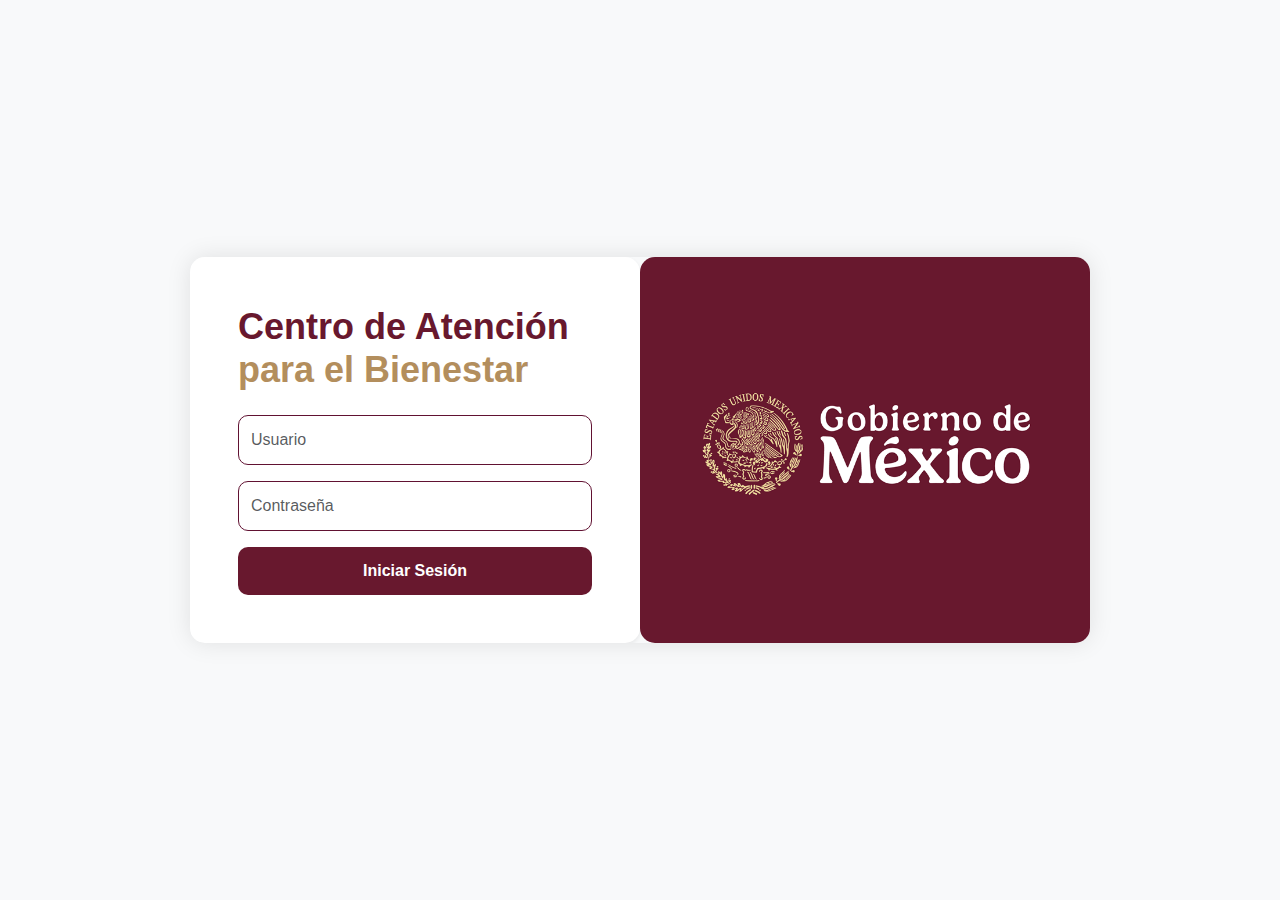
<file: frontend/index.html>
<!DOCTYPE html>
<html lang="es">

<head>
  <meta charset="UTF-8" />
  <meta name="viewport" content="width=device-width, initial-scale=1.0" />
  <title>Login</title>
  <link href="https://cdn.jsdelivr.net/npm/bootstrap@5.3.0/dist/css/bootstrap.min.css" rel="stylesheet">
  <link rel="stylesheet" href="login.css" />
</head>

<body>
  <div class="container-fluid min-vh-100 d-flex justify-content-center align-items-center bg-light"
    style="color: #B38E5D;">
    <div class="row w-100"
      style="max-width: 900px; box-shadow: 0 0 25px rgba(0,0,0,0.1); border-radius: 15px; overflow: hidden;">

      <!-- Login -->                        
   <!-- Login.html -->
<div class="col-md-6 p-5 bg-white shadow-sm rounded-start">
  <h2 class="fw-bold mb-4" style="color: #68182E;">Centro de Atención<span style="color: #B38E5D;"> para el Bienestar</span></h2>
  <h4 class="mb-4 text-dark"></h4>
  <form id="loginForm">
    <div class="mb-3">      
      <input type="text" class="form-control" id="username" placeholder="Usuario" required>
    </div>
    <div class="mb-3">
      <input type="password" id="password" class="form-control" placeholder="Contraseña" required>
    </div>
    <button type="submit" class="btn w-100 text-white" style="background-color: #68182E;">Iniciar Sesión</button>
  </form>

</div>

      <!-- Imagen / Diseño derecho -->
      <div class="col-md-6 d-md-flex justify-content-center align-items-center bg-custom position-relative rounded-end">
        <div class="text-center text-white p-4">              
          <img src="Imagen2.png" class="logo-gobierno" alt="Icono" />
        </div>
      </div>

    </div>
  </div>



  <script src="auth.js"></script>
  <script src="https://cdn.jsdelivr.net/npm/bootstrap@5.3.0/dist/js/bootstrap.bundle.min.js"></script>
</body>

</html>
</file>
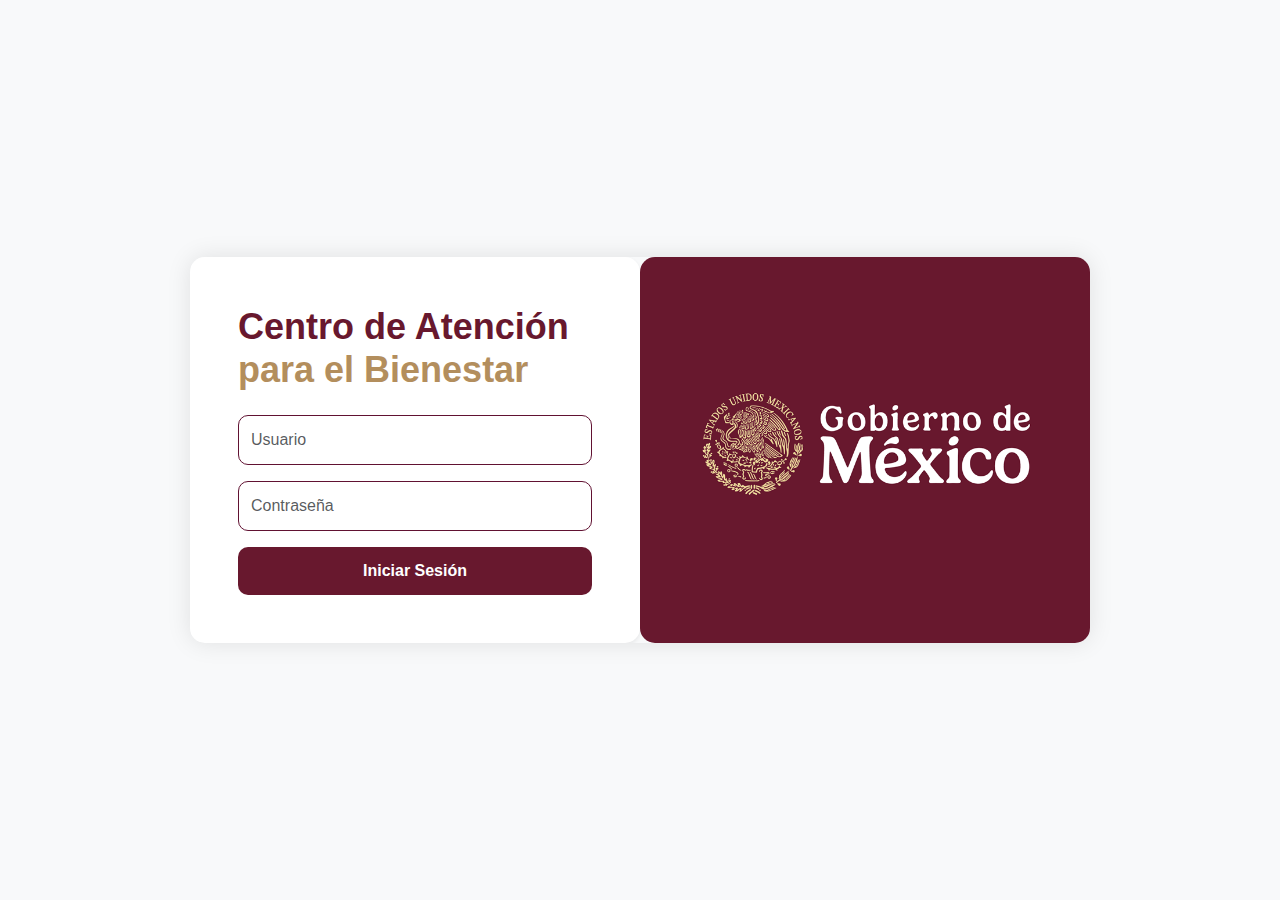
<file: frontend/dashboard.html>
<!DOCTYPE html>
<html lang="es">
<head>
  <meta charset="UTF-8" />
  <meta name="viewport" content="width=device-width, initial-scale=1.0" />
  <title>Menu</title>
  <link href="https://cdn.jsdelivr.net/npm/bootstrap@5.3.3/dist/css/bootstrap.min.css" rel="stylesheet" />
  <link rel="stylesheet" href="dashboard.css" />
  <link href="https://cdnjs.cloudflare.com/ajax/libs/font-awesome/6.5.0/css/all.min.css" rel="stylesheet" />
</head>
<body>
  <main>
  <!-- Header -->
  <header class="text-white py-3 mb-4 border-bottom-dorado">
    <div class="container d-flex justify-content-between align-items-center">
      <img src="Imagen2.png" class="logo-gobierno" alt="Icono" />
         <span>Usuario: <strong id="nombre-usuario"></strong></span>
    </div>
  </header>

  <div class="container py-5">
    <h2 class="text-center mb-4 text-dark">Menú principal</h2>
    <div class="row justify-content-center g-4">

      <!-- Card: Llenar Reporte -->
      <div class="col-md-4">
        <div class="card shadow h-100 text-center border-0">
          <div class="card-body">
            <i class="fas fa-file-alt fa-3x mb-3 text-burdeo"></i>
            <h5 class="card-title text-burdeo">Llenar reporte</h5>
            <p class="card-text">Accede al formulario para registrar un nuevo reporte.</p>
            <a href="reportes.html" class="btn btn-burdeo">Ir</a>
          </div>
        </div>
      </div>

      <!-- Card: Descargar Reportes -->
      <div class="col-md-4" id="card-historial">
        <div class="card shadow h-100 text-center border-0">
          <div class="card-body">
            <i class="fas fa-folder-open fa-3x mb-3 text-dorado"></i>
            <h5 class="card-title text-dorado">Historial de incidencias </h5>
            <p class="card-text">Consulta y descarga las incidencias almacenados por fecha.</p>
            <a href="archivos.html" class="btn btn-dorado">Ir</a>
          </div>
        </div>
      </div>

      <!-- Card: Inventario -->
      <div class="col-md-4" id="card-inventario">
        <div class="card shadow h-100 text-center border-0">
          <div class="card-body">
            <i class="fas fa-boxes fa-3x mb-3 text-burdeo"></i>
            <h5 class="card-title text-burdeo">Inventario</h5>
            <p class="card-text">Consulta y administra el inventario disponible.</p>
            <a href="Inventario.html" class="btn btn-burdeo">Ir</a>
          </div>
        </div>
      </div>

      <!-- Card: Encuesta de Satisfacción -->
<div class="col-md-4">
  <div class="card shadow h-100 text-center border-0">
    <div class="card-body">
      <i class="fas fa-smile fa-3x mb-3 text-dorado"></i>
      <h5 class="card-title text-dorado">Encuesta de satisfacción</h5>
      <p class="card-text">Ayúdanos a mejorar respondiendo una breve encuesta sobre tu experiencia.</p>
      <a href="Encuesta.html" class="btn btn-dorado">Ir</a>
    </div>
  </div>
</div>


      <!-- Card: Cerrar Sesión -->

<div class="col-md-4">
  <div class="card shadow h-100 text-center border-0">
    <div class="card-body">
      <i class="fas fa-sign-out-alt fa-3x mb-3 text-burdeo"></i>
      <h5 class="card-title text-burdeo">Cerrar sesión</h5>
      <p class="card-text">Finaliza tu sesión actual y vuelve al inicio de sesión.</p>
     <!-- Actualiza el enlace de "Cerrar Sesión" para que ejecute JavaScript -->
<a href="#" class="btn btn-burdeo" id="logoutBtn">Salir</a>

    </div>
  </div>
</div>



<div class="col-md-4">
  <div class="card shadow h-100 text-center border-0">
    <div class="card-body">
      <i class="fas fa-key fa-3x mb-3 text-dorado"></i>
      <h5 class="card-title text-dorado">¿Olvidaste tu contraseña?</h5>
      <p class="card-text">Recupera el acceso a tu cuenta cambiando tu contraseña de forma segura.</p>
      <a href="#" class="btn btn-dorado" data-bs-toggle="modal" data-bs-target="#changePasswordModal">Cambiar</a>
    </div>
  </div>
</div>
    </div>
  </div>
</main>

<!-- Modal Cambiar Contraseña -->
  <div class="modal fade" id="changePasswordModal" tabindex="-1" aria-labelledby="changePasswordModalLabel" aria-hidden="true">
    <div class="modal-dialog">
      <div class="modal-content">
        <div class="modal-header">
          <h5 class="modal-title" id="changePasswordModalLabel">Cambiar Contraseña</h5>
          <button type="button" class="btn-close" data-bs-dismiss="modal" aria-label="Cerrar"></button>
        </div>
        <div class="modal-body">
          <form id="changePasswordForm">
            <div class="mb-3">
              <input type="text" class="form-control" id="usernameReset" placeholder="Usuario" required>
            </div>
            <div class="mb-3">
              <input type="password" class="form-control" id="newPassword" placeholder="Nueva Contraseña" required>
            </div>
            <div class="mb-3">
              <input type="password" class="form-control" id="confirmPassword" placeholder="Confirmar Contraseña" required>
            </div>
            <button type="submit" class="btn w-100 text-white" style="background-color: #68182E;">Cambiar Contraseña</button>
          </form>
        </div>
      </div>
    </div>
  </div>
  <!-- Footer -->
  <footer class="text-white mt-5 py-3">
    <div class="container text-center">
      <p class="mb-1">&copy; 2025 Sistema de reportes</p>
      <p class="text-dorado mb-0">Desarrollado </p>
    </div>
  </footer>
  <!--<script src="script.js"></script>-->
  <script src="auth.js"></script>
  <script src="https://cdn.jsdelivr.net/npm/bootstrap@5.3.3/dist/js/bootstrap.bundle.min.js"></script>

</body>
</html>
</file>
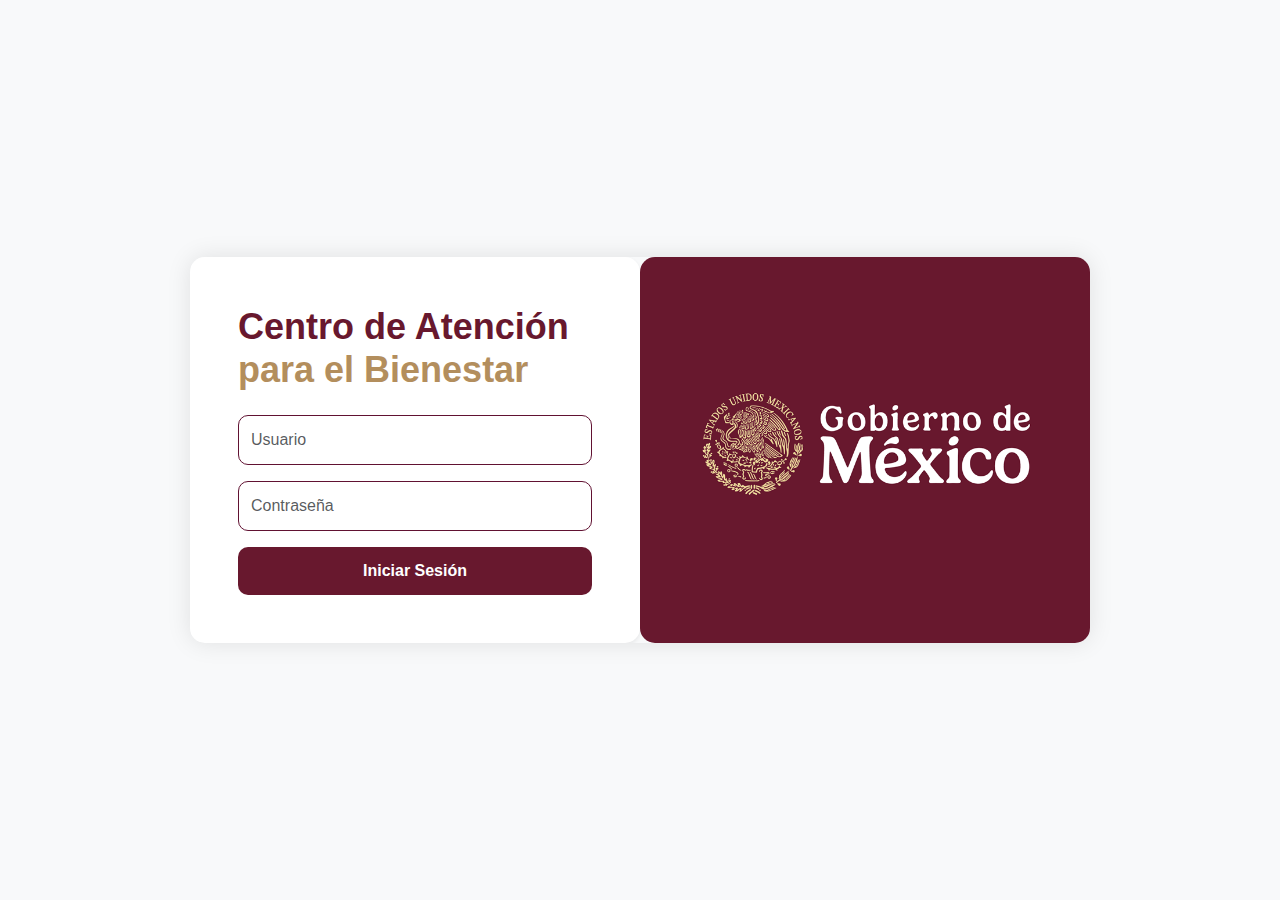
<file: frontend/Encuesta.html>
<!DOCTYPE html>
<html lang="es">

<head>
  <meta charset="UTF-8" />
  <meta name="viewport" content="width=device-width, initial-scale=1.0" />
  <title>Encuesta de satisfacción - Soporte Técnico</title>
  <link href="https://cdn.jsdelivr.net/npm/bootstrap@5.3.3/dist/css/bootstrap.min.css" rel="stylesheet" />
  <link href="https://cdnjs.cloudflare.com/ajax/libs/font-awesome/6.5.0/css/all.min.css" rel="stylesheet" />
  <link rel="stylesheet" href="Encuensta.css" />
</head>

<body class="bg-light">
  <!-- Header -->
  <header class=" text-white py-3 mb-4">
    <div class="container d-flex justify-content-between align-items-center">
      <img src="Imagen2.png" class="logo-gobierno" alt="Icono" />
      <span>Usuario: <strong id="nombre-usuario"></strong></span>
    </div>
  </header>
  <div class="row mt-4">
    <div class="col-md-12">
      <ul class="nav nav-pills justify-content-center nav-pills-premium">
        <li class="nav-item">
          <a class="nav-link" id="dashboard-tab" data-bs-toggle="pill" href="dashboard.html" role="tab"
            aria-controls="dashboard" aria-selected="false">
            <i class="fa fa-home"></i> Inicio
          </a>
        </li>
        <li class="nav-item">
          <a class="nav-link" id="reportes-tab" data-bs-toggle="pill" href="reportes.html" role="tab"
            aria-controls="reportes" aria-selected="false">
            <i class="fa fa-file-alt"></i> Reportes del día
          </a>
        </li>
        <li class="nav-item">
          <a class="nav-link" id="archivos-tab" data-bs-toggle="pill" href="archivos.html" role="tab"
            aria-controls="archivos" aria-selected="false">
            <i class="fa fa-folder"></i> Historial de incidencias
          </a>
        </li>
        <li class="nav-item">
          <a class="nav-link" id="inventario-tab" data-bs-toggle="pill" href="Inventario.html" role="tab"
            aria-controls="inventario" aria-selected="false">
            <i class="fa fa-boxes"></i> Inventario
          </a>
        </li>
           </li>
           <li class="nav-item">
            <a class="nav-link" id="encuesta" data-bs-toggle="pill" href="Encuesta.html" role="tab" aria-controls="inventario" aria-selected="false">
           <i class="fas fa-smile "></i>Encuesta de satisfacción
            </a>
          </li>
      <li class="nav-item">
        <a class="nav-link" id="cerrar-sesion-tab" data-bs-toggle="pill" href="login.html" role="tab"  aria-controls="cerrar-sesion" aria-selected="false">
          <i class="fa fa-sign-out-alt"></i> Cerrar sesión
        </a>
      </li>


      </ul>
    </div>
  </div>

  <div class="container py-5">
    <h2 class="text-center mb-4  ">Encuesta de satisfacción - Soporte Técnico</h2>

    <div class="row justify-content-center">
      <div class=" col-12 col-md-10">
        <div class="card shadow  border-0">
          <div class="card-body p-3 p-md-4 w-100 ">
            <form id="formEncuesta" class="w-100"> 
              <!-- Fila 1 -->
              <div class="row mb-3">
                <div class="col-md-4">
                  <label for="resolucion" class="form-label">¿Se resolvió su problema técnico?</label>
                  <select id="resolucion" class="form-select premium-select" required>
                    <option value="" disabled selected>Seleccione una opción</option>
                    <option value="Sí">Sí</option>
                    <option value="No">No</option>
                    <option value="Parcialmente">Parcialmente</option>
                  </select>
                </div>
                <div class="col-md-4">
                  <label for="tiempo" class="form-label">¿Cuánto tiempo tardó en resolverse?</label>
                  <select id="tiempo" class="form-select premium-select" required>
                    <option value="" disabled selected>Seleccione una opción</option>
                    <option value="Menos de 30 minutos">Menos de 30 minutos</option>
                    <option value="De 31 a 60 minutos">De 31 a 60 minutos</option>
                    <option value="No se resolvió">No se resolvió</option>
                    <option value="Se escaló">Se escaló</option>
                  </select>
                </div>
                <div class="col-md-4">
                  <label for="comunicacion" class="form-label">¿La comunicación fue efectiva?</label>
                  <select id="comunicacion" class="form-select premium-select" required>
                    <option value="" disabled selected>Seleccione una opción</option>
                    <option value="Sí">Sí</option>
                    <option value="No">No</option>
                    <option value="Parcialmente">Parcialmente</option>
                  </select>
                </div>
              </div>

              <!-- Fila 2 -->
              <div class="row mb-3">
                <div class="col-md-4">
                  <label for="amabilidad" class="form-label">¿El personal fue profesional?</label>
                  <select id="amabilidad" class="form-select premium-select" required>
                    <option value="" disabled selected>Seleccione una opción</option>
                    <option value="Sí">Sí</option>
                    <option value="No">No</option>
                    <option value="Parcialmente">Parcialmente</option>
                  </select>
                </div>
                <div class="col-md-4">
                  <label for="satisfaccion" class="form-label">¿Está satisfecho con el servicio?</label>
                  <select id="satisfaccion" class="form-select premium-select" required>
                    <option value="" disabled selected>Seleccione una opción</option>
                    <option value="Satisfecho">Satisfecho</option>
                    <option value="Neutral">Neutral</option>
                    <option value="Insatisfecho">Insatisfecho</option>
                  </select>
                </div>
                <div class="col-md-4">
                  <label for="recomendacion" class="form-label">¿Recomendaría el servicio?</label>
                  <select id="recomendacion" class="form-select premium-select" required>
                    <option value="" disabled selected>Seleccione una opción</option>
                    <option value="Sí">Sí</option>
                    <option value="No">No</option>
                    <option value="Tal vez">Tal vez</option>
                  </select>
                </div>
              </div>

              <!-- Comentarios -->
              <div class="mb-3">
                <label for="comentario" class="form-label">Comentarios o sugerencias</label>
                <textarea id="comentario" class="form-control premium-textarea"
                  placeholder="Escriba aquí su comentario..."></textarea>
              </div>

              <!-- Botón -->
              <div class="text-center">
                <button type="submit" class="btn btn-dorado w-50">
                  <i class="fa fa-paper-plane"></i> Enviar encuesta
                </button>
              </div>
            </form>
          </div>
        </div>
      </div>
    </div>
  </div>

  <!-- Footer -->
  <footer class="text-white mt-5 py-3">
    <div class="container text-center">
      <p class="mb-1">&copy; 2025 Sistema de reportes</p>
      <p class="text-dorado mb-0">Desarrollado </p>
    </div>
  </footer>

  <!--<script src="script.js"></script>-->
  <script src="auth.js"></script>
</body>

</html>
</file>
<file: frontend/login.css>
/* Fondo general de la página */
body {
  background-color:#B38E5D ; /* Fondo claro que hace que resalten otros elementos */
  font-family: 'Arial', sans-serif;
  height: 100vh;
  margin: 0;
}

/* Fondo de la sección de login */
.container-fluid {
  background-color: #f7f7f7; /* Fondo neutro para la página */
  height: 100vh;
  display: flex;
  justify-content: center;
  align-items: center;
}

.bg-custom {
  background: linear-gradient(135deg,#68182E 50%, #68182E 50%);
  color: white;
  padding: 30px;
  border-radius: 15px 0 0 15px;
  display: flex;
  justify-content: center;
  align-items: center;
  position: relative;
}

/* Fondo blanco para el formulario de login */
.col-md-6.p-5.bg-white {
  background-color: #ffffff;
  box-shadow: 0 0 20px rgba(0, 0, 0, 0.1);
  border-radius: 15px;
}

/* Títulos y textos */
h2 {
  font-family: 'Arial', sans-serif;
  color: #9D2449;
  font-weight: 700;
  font-size: 36px;
}

h2 span {
  color: #B38E5D;
}

h4 {
  font-weight: 600;
  font-size: 20px;
  color: #9D2449;
}

/* Campos de entrada */
input.form-control {
  border: 1px solid #611232;
  border-radius: 10px;
  padding: 12px;
  font-size: 16px;
  transition: all 0.3s ease;
}

input.form-control:focus {
  border-color: #B38E5D;
  box-shadow: 0 0 10px rgba(178, 142, 93, 0.5);
}

/* Botón de inicio de sesión */
.btn {
  background-color: #611232;
  color: white;
  padding: 12px;
  border-radius: 10px;
  font-size: 16px;
  font-weight: 600;
  border: none;
  transition: background-color 0.3s ease;
}

.btn:hover {
  background-color:#611232;
}

/* Diseño de la imagen a la derecha */
.bg-custom img {
  width: 60px;
  margin-bottom: 20px;
}

.bg-custom h5 {
  font-size: 20px;
  font-weight: 700;
}

.bg-custom p {
  font-size: 16px;
  font-weight: 300;
  line-height: 1.5;
}

/* Animación en el contenedor principal */
.container-fluid {
  animation: fadeIn 1s ease-in-out;
}
.logo-gobierno {
  width: 100% !important;
  max-width: 1000px !important;
  height: auto !important;
}



@keyframes fadeIn {
  0% { opacity: 0; }
  100% { opacity: 1; }
}
</file>
<file: frontend/dashboard.css>
/* poner footer hasta abajo */
html, body {
  height: 100%;
  margin: 0;
  display: flex;
  flex-direction: column;
}

main {
  flex: 1; /* Esto hace que el contenido principal ocupe el espacio restante */
}

/* Fondo y tipografía general */
body {
  background-color: #f8f9fa;
  font-family: 'Segoe UI', sans-serif;
}

/* Transición para tarjetas */
.card {
  transition: transform 0.2s ease;
}

.card:hover {
  transform: scale(1.02);
}

/* Estilos del encabezado */
header {
  background-color: #68182E; /* negro suave */
  color: white;
}

header h1 {
  font-weight: bold;
}

/* Colores personalizados */
.text-dorado {
  color: #B38E5D;
}

.text-burdeo {
  color: #68182E;
}

/* Botón dorado */
.btn-dorado {
  background-color: #B38E5D;
  color: white;
  border: none;
}

.btn-dorado:hover {
  background-color: #a57e4c;
  color: white;
}

/* Botón burdeo */
.btn-burdeo {
  background-color: #68182E;
  color: white;
  border: none;
}

.btn-burdeo:hover {
  background-color: #68182E;
  color: white;
}
.logo-gobierno {
  width: 70% !important;
  max-width: 300px !important;
  height: auto !important;
}

/* Footer */
footer {
  /*background-color:  #68182E;*/
  font-size: 0.9rem;
  border-top: 4px solid #B38E5D;
  background-image: url(Imagen3.png);
 background-size: cover;
}
/* Borde dorado en la parte superior */
.border-bottom-dorado {
  border-bottom: 4px solid #B38E5D;
}
</file>
<file: frontend/Encuensta.css>
/* Colores personalizados */
.text-burdeo {
  color: #68182E !important;
}

.text-dorado {
  color: #B38E5D !important;
}

.btn-burdeo {
  background-color: #68182E;
  color: white;
  border: none;
  transition: background-color 0.3s ease;
}

.btn-burdeo:hover {
  background-color: #B38E5D;
}

.btn-dorado {
  background-color: #B38E5D;
  color: white;
  border: none;
  transition: background-color 0.3s ease;
}

.btn-dorado:hover {
  background-color: #68182E;
}
.logo-gobierno {
  width: 70% !important;
  max-width: 300px !important;
  height: auto !important;
}


/* Botones personalizados (si no los tienes definidos aún) */
.btn-burdeo {
  background-color: #68182E;
  color: white;
  border: none;
}

.btn-burdeo:hover {
  background-color: #68182E;
}

.btn-dorado {
  background-color: #B38E5D;
  color: white;
  border: none;
}

.btn-dorado:hover {
  background-color: #9c774a;
}


/* Borde dorado en el header */
.border-bottom-dorado {
  border-bottom: 4px solid #B38E5D;
}

/* Estilos del encabezado */
header {
  background-color:  #68182E; /* Fondo oscuro suave */
  color: white;
}

header h1 {
  font-weight: bold;
}
/* Navegación Premium */
.nav-pills-premium {
  background-color: #68182E; /* Fondo oscuro */
  border-radius: 10px; /* Bordes redondeados */
  box-shadow: 0 4px 8px rgba(0, 0, 0, 0.15); /* Sombra sutil para darle profundidad */
}

.nav-pills-premium .nav-link {
  color: white; /* Color dorado por defecto */
  font-weight: 600; /* Peso de fuente más grueso */
  font-size: 1.1rem; /* Tamaño de fuente ligeramente más grande */
  padding: 10px 20px; /* Espaciado más grande */
  transition: background-color 0.3s ease, color 0.3s ease;
}

.nav-pills-premium .nav-link i {
  margin-right: 8px; /* Espacio entre el icono y el texto */
}

.nav-pills-premium .nav-link:hover {
  background-color: #B38E5D; /* Fondo burdeos al pasar el mouse */
  color: white; /* Texto blanco al hacer hover */
}

.nav-pills-premium .nav-link.active {
  background-color: #B38E5D; /* Fondo dorado para el estado activo */
  color: white; /* Texto blanco en estado activo */
  border-radius: 10px; /* Bordes redondeados en el estado activo */
}

.nav-pills-premium .nav-link:focus {
  box-shadow: 0 0 0 0.25rem rgba(179, 142, 93, 0.5); /* Resaltar cuando la pestaña es seleccionada */
}

/* Ajustes de los iconos */
.nav-pills-premium .nav-link i {
  color: white; /* Iconos en color dorado */
  transition: color 0.3s ease;
}

.nav-pills-premium .nav-link:hover i {
  color: white; /* Los iconos se ponen blancos al pasar el mouse */
}
/* Footer */
footer {
  background-color:  #68182E;
  font-size: 0.9rem;
  border-top: 4px solid #B38E5D;
}
/* Borde dorado en la parte superior */
.border-bottom-dorado {
  border-bottom: 4px solid #B38E5D;
}

/* Card del formulario estilo premium */
.formulario-card {
  background-color: white;
  border-radius: 10px;
  box-shadow: 0 4px 10px rgba(0, 0, 0, 0.08);
  padding: 20px;
  min-width: 700px;
  margin-bottom: 30px;
}

/* Selects con diseño premium */
.form-select.premium-select {
  border-radius: 8px;
  border: 1px solid #B38E5D;
  background-color: #f8f9fa;
  color: #495057;
  font-size: 1rem;
  padding: 10px;
  transition: all 0.3s ease;
}

.form-select.premium-select:focus {
  border-color: #B38E5D;
  box-shadow: 0 0 0 0.2rem rgba(179, 142, 93, 0.25);
}

/* Textarea premium */
.form-control.premium-textarea {
  border-radius: 8px;
  border: 1px solid #B38E5D;
  background-color: #f8f9fa;
  color: #495057;
  font-size: 1rem;
  padding: 12px;
  transition: all 0.3s ease;
  min-height: 120px;
}

.form-control.premium-textarea:focus {
  border-color: #B38E5D;
  box-shadow: 0 0 0 0.2rem rgba(179, 142, 93, 0.25);
}

/* Botón premium */
.btn-dorado {
  background-color: #B38E5D;
  color: white;
  border: none;
  padding: 12px 20px;
  font-size: 1.1rem;
  font-weight: bold;
  border-radius: 8px;
  text-transform: uppercase;
  transition: all 0.3s ease;
}

.btn-dorado:hover {
  background-color: #9c774a;
  transform: translateY(-2px);
}

/* Etiquetas del formulario */
.form-label {
  font-weight: bold;
  color: #495057;
  font-size: 1.05rem;
}



/* Textarea premium */
.form-control.premium-textarea {
  border-radius: 8px;
  border: 1px solid #B38E5D;
  background-color: #f8f9fa;
  color: #495057;
  font-size: 1rem;
  padding: 12px;
  transition: all 0.3s ease;
  min-height: 120px;
}

.form-control.premium-textarea:focus {
  border-color: #B38E5D;
  box-shadow: 0 0 0 0.2rem rgba(179, 142, 93, 0.25);
}

/* Botón premium */
.btn-dorado {
  background-color: #B38E5D;
  color: white;
  border: none;
  padding: 12px 20px;
  font-size: 1.2rem;
  border-radius: 8px;
  text-transform: uppercase;
  transition: all 0.3s ease;
}

.btn-dorado:hover {
  background-color: #9c774a;
  transform: translateY(-2px);
}

/* Label premium */
.form-label {
  font-weight: bold;
  color: #495057;
  font-size: 1.1rem;
}

/* Espaciado entre las filas */
.row.mb-3 {
  margin-bottom: 20px;
}

/* Fondo suave para el contenedor de formulario */
.card-body {
  padding: 20px;
}
</file>
